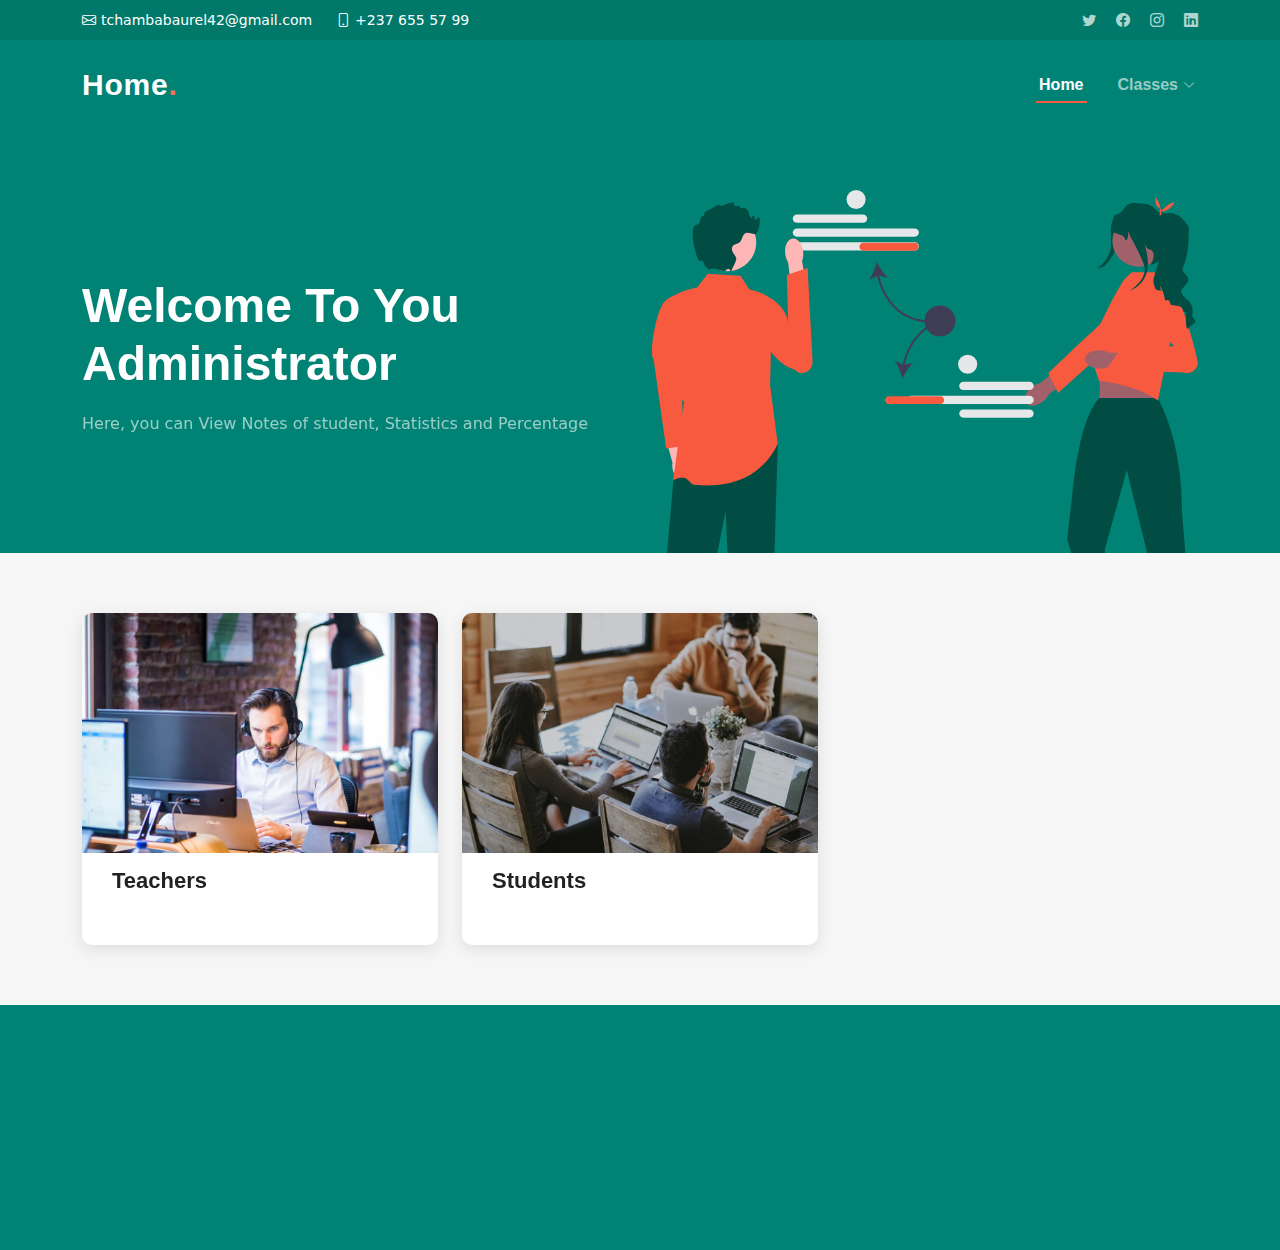
<file: Impact/Principal.html>
<!DOCTYPE html>
<html lang="en">

<head>
  <meta charset="utf-8">
  <meta content="width=device-width, initial-scale=1.0" name="viewport">

  <title>Principal</title>
  <meta content="" name="description">
  <meta content="" name="keywords">

  <!-- Favicons -->
  <link href="assets/img/favicon.png" rel="icon">
  <link href="assets/img/apple-touch-icon.png" rel="apple-touch-icon">

  <!-- Vendor CSS Files -->
  <link href="assets/vendor/bootstrap/css/bootstrap.min.css" rel="stylesheet">
  <link href="assets/vendor/bootstrap-icons/bootstrap-icons.css" rel="stylesheet">
  <link href="assets/vendor/aos/aos.css" rel="stylesheet">
  <link href="assets/vendor/glightbox/css/glightbox.min.css" rel="stylesheet">
  <link href="assets/vendor/swiper/swiper-bundle.min.css" rel="stylesheet">

  <!-- Template Main CSS File -->
  <link href="assets/css/main.css" rel="stylesheet">

  <!-- =======================================================
  * Template Name: Impact - v1.2.0
  * Template URL: https://bootstrapmade.com/impact-bootstrap-business-website-template/
  * Author: BootstrapMade.com
  * License: https://bootstrapmade.com/license/
  ======================================================== -->
</head>

<body>

  <!-- ======= Header ======= -->
  <section id="topbar" class="topbar d-flex align-items-center">
    <div class="container d-flex justify-content-center justify-content-md-between">
      <div class="contact-info d-flex align-items-center">
        <i class="bi bi-envelope d-flex align-items-center"><a href="mailto:contact@example.com">tchambabaurel42@gmail.com</a></i>
        <i class="bi bi-phone d-flex align-items-center ms-4"><span>+237 655 57 99</span></i>
      </div>
      <div class="social-links d-none d-md-flex align-items-center">
        <a href="#" class="twitter"><i class="bi bi-twitter"></i></a>
        <a href="#" class="facebook"><i class="bi bi-facebook"></i></a>
        <a href="#" class="instagram"><i class="bi bi-instagram"></i></a>
        <a href="#" class="linkedin"><i class="bi bi-linkedin"></i></i></a>
      </div>
    </div>
  </section><!-- End Top Bar -->

  <header id="header" class="header d-flex align-items-center">

    <div class="container-fluid container-xl d-flex align-items-center justify-content-between">
      <a href="index.html" class="logo d-flex align-items-center">
        <!-- Uncomment the line below if you also wish to use an image logo -->
        <!-- <img src="assets/img/logo.png" alt=""> -->
        <h1>Home<span>.</span></h1>
      </a>
      <nav id="navbar" class="navbar">
        <ul>
          <li><a href="#hero">Home</a></li>
          <li class="dropdown"><a href="#"><span>Classes</span> <i class="bi bi-chevron-down dropdown-indicator"></i></a>
            <ul>
              <li><a href="#">Form 1</a></li>
              </li>
              <li><a href="#">Form 2</a></li>
              <li><a href="#">Form 3</a></li>
              <li><a href="#">Form 4</a></li>
              <li><a href="#">Form 5</a></li>
              <li><a href="#">Lower Sixth Art</a></li>
              <li><a href="#">Lower Sixth Science</a></li>
              <li><a href="#">Upper Sixth Art</a></li>
              <li><a href="#">Upper Sixth Science</a></li>
            
            </ul>
          </li>
        </ul>
      </nav><!-- .navbar -->

      <i class="mobile-nav-toggle mobile-nav-show bi bi-list"></i>
      <i class="mobile-nav-toggle mobile-nav-hide d-none bi bi-x"></i>

    </div>
  </header><!-- End Header -->
  <!-- End Header -->

  <!-- ======= Hero Section ======= -->
  <section id="hero" class="hero">
    <div class="container position-relative">
      <div class="row gy-5" data-aos="fade-in">
        <div class="col-lg-6 order-2 order-lg-1 d-flex flex-column justify-content-center text-center text-lg-start">
          <h2>Welcome To <span>You Administrator</span></h2>
          <p>Here, you can View Notes of student, Statistics and Percentage</p>
          <div class="d-flex justify-content-center justify-content-lg-start">

          </div>
        </div>
        <div class="col-lg-6 order-1 order-lg-2">
          <img src="assets/img/hero-img.svg" class="img-fluid" alt="" data-aos="zoom-out" data-aos-delay="100">
        </div>
      </div>
    </div>



    <!-- ======= Recent Blog Posts Section ======= -->
    <section id="recent-posts" class="recent-posts sections-bg">
      <div class="container" data-aos="fade-up">

        <div class="row gy-4">

          
         
         
          <div class="col-xl-4 col-md-6">
            <article>
              
              <div class="post-img">
                <a href="../Php/teachers.php"><img src="assets/img/blog/blog-1.jpg" alt="" class="img-fluid"></a>
              </div>

            

              <h2 class="title">
                <a href="../Php/teachers.php">Teachers</a>
              </h2>

              <div class="d-flex align-items-center">
                <div class="post-meta">
                </div>
              </div>

            </article>
          </div>
          <!-- End post list item -->
          
          <div class="col-xl-4 col-md-6">
            <article>

              <div class="post-img">
                <a href="../Php/students.php"><img src="assets/img/blog/blog-3.jpg" alt="" class="img-fluid"></a>
              </div>

            

              <h2 class="title">
                <a href="../Php/students.php">Students</a>
              </h2>

              <div class="d-flex align-items-center">
                <div class="post-meta">
                </div>
              </div>

            </article>
          </div>
          <!-- End post list item -->
          
        </div><!-- End recent posts list -->

      </div>
    </section><!-- End Recent Blog Posts Section -->

    <!-- ======= Contact Section ======= -->
    <section id="contact" class="contact">
      
    </section><!-- End Contact Section -->

  </main><!-- End #main -->

  <!-- ======= Footer ======= -->
  <footer id="footer" class="footer">

    <div class="container">
      <div class="row gy-4">
        <div class="col-lg-5 col-md-12 footer-info">
          <a href="index.html" class="logo d-flex align-items-center">
          </a>

        </div>

       

        </div>

      </div>
    </div>

  </footer><!-- End Footer -->
  <!-- End Footer -->

  <a href="#" class="scroll-top d-flex align-items-center justify-content-center"><i class="bi bi-arrow-up-short"></i></a>

  <div id="preloader"></div>

  <!-- Vendor JS Files -->
  <script src="assets/vendor/bootstrap/js/bootstrap.bundle.min.js"></script>
  <script src="assets/vendor/aos/aos.js"></script>
  <script src="assets/vendor/glightbox/js/glightbox.min.js"></script>
  <script src="assets/vendor/purecounter/purecounter_vanilla.js"></script>
  <script src="assets/vendor/swiper/swiper-bundle.min.js"></script>
  <script src="assets/vendor/isotope-layout/isotope.pkgd.min.js"></script>
  <script src="assets/vendor/php-email-form/validate.js"></script>

  <!-- Template Main JS File -->
  <script src="assets/js/main.js"></script>

</body>

</html>
</file>
<file: Impact/assets/css/main.css>
/**
* Template Name: Impact - v1.2.0
* Template URL: https://bootstrapmade.com/impact-bootstrap-business-website-template/
* Author: BootstrapMade.com
* License: https://bootstrapmade.com/license/
*/

/*--------------------------------------------------------------
# Set main reusable colors and fonts using CSS variables
# Learn more about CSS variables at https://developer.mozilla.org/en-US/docs/Web/CSS/Using_CSS_custom_properties
--------------------------------------------------------------*/
/* Fonts */
:root {
  --font-default: "Open Sans", system-ui, -apple-system, "Segoe UI", Roboto, "Helvetica Neue", Arial, "Noto Sans", "Liberation Sans", sans-serif, "Apple Color Emoji", "Segoe UI Emoji", "Segoe UI Symbol", "Noto Color Emoji";
  --font-primary: "Montserrat", sans-serif;
  --font-secondary: "Poppins", sans-serif;
}

/* Colors */
:root {
  --color-default: #222222;
  --color-primary: #008374;
  --color-secondary: #f85a40;
}

/* Smooth scroll behavior */
:root {
  scroll-behavior: smooth;
}

/*--------------------------------------------------------------
# General
--------------------------------------------------------------*/
body {
  font-family: var(--font-default);
  color: var(--color-default);
}

a {
  color: var(--color-primary);
  text-decoration: none;
}

a:hover {
  color: #00b6a1;
  text-decoration: none;
}

h1,
h2,
h3,
h4,
h5,
h6 {
  font-family: var(--font-primary);
}

/*--------------------------------------------------------------
# Sections & Section Header
--------------------------------------------------------------*/
section {
  padding: 60px 0;
  overflow: hidden;
}

.sections-bg {
  background-color: #f6f6f6;
}

.section-header {
  text-align: center;
  padding-bottom: 60px;
}

.section-header h2 {
  font-size: 32px;
  font-weight: 600;
  margin-bottom: 20px;
  padding-bottom: 20px;
  position: relative;
}

.section-header h2:after {
  content: "";
  position: absolute;
  display: block;
  width: 50px;
  height: 3px;
  background: var(--color-primary);
  left: 0;
  right: 0;
  bottom: 0;
  margin: auto;
}

.section-header p {
  margin-bottom: 0;
  color: #6f6f6f;
}

/*--------------------------------------------------------------
# Breadcrumbs
--------------------------------------------------------------*/
.breadcrumbs .page-header {
  padding: 60px 0 60px 0;
  min-height: 20vh;
  position: relative;
  background-color: var(--color-primary);
}

.breadcrumbs .page-header h2 {
  font-size: 56px;
  font-weight: 500;
  color: #fff;
  font-family: var(--font-secondary);
}

.breadcrumbs .page-header p {
  color: rgba(255, 255, 255, 0.8);
}

.breadcrumbs nav {
  background-color: #f6f6f6;
  padding: 20px 0;
}

.breadcrumbs nav ol {
  display: flex;
  flex-wrap: wrap;
  list-style: none;
  margin: 0;
  padding: 0;
  font-size: 16px;
  font-weight: 600;
  color: var(--color-default);
}

.breadcrumbs nav ol a {
  color: var(--color-primary);
  transition: 0.3s;
}

.breadcrumbs nav ol a:hover {
  text-decoration: underline;
}

.breadcrumbs nav ol li+li {
  padding-left: 10px;
}

.breadcrumbs nav ol li+li::before {
  display: inline-block;
  padding-right: 10px;
  color: var(--color-secondary);
  content: "/";
}

/*--------------------------------------------------------------
# Scroll top button
--------------------------------------------------------------*/
.scroll-top {
  position: fixed;
  visibility: hidden;
  opacity: 0;
  right: 15px;
  bottom: -15px;
  z-index: 99999;
  background: var(--color-secondary);
  width: 44px;
  height: 44px;
  border-radius: 50px;
  transition: all 0.4s;
}

.scroll-top i {
  font-size: 24px;
  color: #fff;
  line-height: 0;
}

.scroll-top:hover {
  background: rgba(248, 90, 64, 0.8);
  color: #fff;
}

.scroll-top.active {
  visibility: visible;
  opacity: 1;
  bottom: 15px;
}

/*--------------------------------------------------------------
# Preloader
--------------------------------------------------------------*/
#preloader {
  position: fixed;
  inset: 0;
  z-index: 999999;
  overflow: hidden;
  background: #fff;
  transition: all 0.6s ease-out;
}

#preloader:before {
  content: "";
  position: fixed;
  top: calc(50% - 30px);
  left: calc(50% - 30px);
  border: 6px solid #fff;
  border-color: var(--color-primary) transparent var(--color-primary) transparent;
  border-radius: 50%;
  width: 60px;
  height: 60px;
  -webkit-animation: animate-preloader 1.5s linear infinite;
  animation: animate-preloader 1.5s linear infinite;
}

@-webkit-keyframes animate-preloader {
  0% {
    transform: rotate(0deg);
  }

  100% {
    transform: rotate(360deg);
  }
}

@keyframes animate-preloader {
  0% {
    transform: rotate(0deg);
  }

  100% {
    transform: rotate(360deg);
  }
}

/*--------------------------------------------------------------
# Disable aos animation delay on mobile devices
--------------------------------------------------------------*/
@media screen and (max-width: 768px) {
  [data-aos-delay] {
    transition-delay: 0 !important;
  }
}

/*--------------------------------------------------------------
# Header
--------------------------------------------------------------*/
.topbar {
  background: #00796b;
  height: 40px;
  font-size: 14px;
  transition: all 0.5s;
  color: #fff;
  padding: 0;
}

.topbar .contact-info i {
  font-style: normal;
  color: #fff;
  line-height: 0;
}

.topbar .contact-info i a,
.topbar .contact-info i span {
  padding-left: 5px;
  color: #fff;
}

@media (max-width: 575px) {

  .topbar .contact-info i a,
  .topbar .contact-info i span {
    font-size: 13px;
  }
}

.topbar .contact-info i a {
  line-height: 0;
  transition: 0.3s;
}

.topbar .contact-info i a:hover {
  color: #fff;
  text-decoration: underline;
}

.topbar .social-links a {
  color: rgba(255, 255, 255, 0.7);
  line-height: 0;
  transition: 0.3s;
  margin-left: 20px;
}

.topbar .social-links a:hover {
  color: #fff;
}

.header {
  transition: all 0.5s;
  z-index: 997;
  height: 90px;
  background-color: var(--color-primary);
}

.header.sticked {
  position: fixed;
  top: 0;
  right: 0;
  left: 0;
  height: 70px;
  box-shadow: 0px 2px 20px rgba(0, 0, 0, 0.1);
}

.header .logo img {
  max-height: 40px;
  margin-right: 6px;
}

.header .logo h1 {
  font-size: 30px;
  margin: 0;
  font-weight: 600;
  letter-spacing: 0.8px;
  color: #fff;
  font-family: var(--font-primary);
}

.header .logo h1 span {
  color: #f96f59;
}

.sticked-header-offset {
  margin-top: 70px;
}

section {
  scroll-margin-top: 70px;
}

/*--------------------------------------------------------------
# Desktop Navigation
--------------------------------------------------------------*/
@media (min-width: 1280px) {
  .navbar {
    padding: 0;
  }

  .navbar ul {
    margin: 0;
    padding: 0;
    display: flex;
    list-style: none;
    align-items: center;
  }

  .navbar li {
    position: relative;
  }

  .navbar>ul>li {
    white-space: nowrap;
    padding: 10px 0 10px 28px;
  }

  .navbar a,
  .navbar a:focus {
    display: flex;
    align-items: center;
    justify-content: space-between;
    padding: 0 3px;
    font-family: var(--font-secondary);
    font-size: 16px;
    font-weight: 600;
    color: rgba(255, 255, 255, 0.6);
    white-space: nowrap;
    transition: 0.3s;
    position: relative;
  }

  .navbar a i,
  .navbar a:focus i {
    font-size: 12px;
    line-height: 0;
    margin-left: 5px;
  }

  .navbar>ul>li>a:before {
    content: "";
    position: absolute;
    width: 100%;
    height: 2px;
    bottom: -6px;
    left: 0;
    background-color: var(--color-secondary);
    visibility: hidden;
    width: 0px;
    transition: all 0.3s ease-in-out 0s;
  }

  .navbar a:hover:before,
  .navbar li:hover>a:before,
  .navbar .active:before {
    visibility: visible;
    width: 100%;
  }

  .navbar a:hover,
  .navbar .active,
  .navbar .active:focus,
  .navbar li:hover>a {
    color: #fff;
  }

  .navbar .dropdown ul {
    display: block;
    position: absolute;
    left: 28px;
    top: calc(100% + 30px);
    margin: 0;
    padding: 10px 0;
    z-index: 99;
    opacity: 0;
    visibility: hidden;
    background: #fff;
    box-shadow: 0px 0px 30px rgba(127, 137, 161, 0.25);
    transition: 0.3s;
    border-radius: 4px;
  }

  .navbar .dropdown ul li {
    min-width: 200px;
  }

  .navbar .dropdown ul a {
    padding: 10px 20px;
    font-size: 15px;
    text-transform: none;
    font-weight: 600;
    color: #006a5d;
  }

  .navbar .dropdown ul a i {
    font-size: 12px;
  }

  .navbar .dropdown ul a:hover,
  .navbar .dropdown ul .active:hover,
  .navbar .dropdown ul li:hover>a {
    color: var(--color-secondary);
  }

  .navbar .dropdown:hover>ul {
    opacity: 1;
    top: 100%;
    visibility: visible;
  }

  .navbar .dropdown .dropdown ul {
    top: 0;
    left: calc(100% - 30px);
    visibility: hidden;
  }

  .navbar .dropdown .dropdown:hover>ul {
    opacity: 1;
    top: 0;
    left: 100%;
    visibility: visible;
  }
}

@media (min-width: 1280px) and (max-width: 1366px) {
  .navbar .dropdown .dropdown ul {
    left: -90%;
  }

  .navbar .dropdown .dropdown:hover>ul {
    left: -100%;
  }
}

@media (min-width: 1280px) {

  .mobile-nav-show,
  .mobile-nav-hide {
    display: none;
  }
}

/*--------------------------------------------------------------
# Mobile Navigation
--------------------------------------------------------------*/
@media (max-width: 1279px) {
  .navbar {
    position: fixed;
    top: 0;
    right: -100%;
    width: 100%;
    max-width: 400px;
    bottom: 0;
    transition: 0.3s;
    z-index: 9997;
  }

  .navbar ul {
    position: absolute;
    inset: 0;
    padding: 50px 0 10px 0;
    margin: 0;
    background: rgba(0, 131, 116, 0.9);
    overflow-y: auto;
    transition: 0.3s;
    z-index: 9998;
  }

  .navbar a,
  .navbar a:focus {
    display: flex;
    align-items: center;
    justify-content: space-between;
    padding: 10px 20px;
    font-family: var(--font-primary);
    font-size: 15px;
    font-weight: 600;
    color: rgba(255, 255, 255, 0.7);
    white-space: nowrap;
    transition: 0.3s;
  }

  .navbar a i,
  .navbar a:focus i {
    font-size: 12px;
    line-height: 0;
    margin-left: 5px;
  }

  .navbar a:hover,
  .navbar .active,
  .navbar .active:focus,
  .navbar li:hover>a {
    color: #fff;
  }

  .navbar .getstarted,
  .navbar .getstarted:focus {
    background: var(--color-primary);
    padding: 8px 20px;
    border-radius: 4px;
    margin: 15px;
    color: #fff;
  }

  .navbar .getstarted:hover,
  .navbar .getstarted:focus:hover {
    color: #fff;
    background: rgba(0, 131, 116, 0.8);
  }

  .navbar .dropdown ul,
  .navbar .dropdown .dropdown ul {
    position: static;
    display: none;
    padding: 10px 0;
    margin: 10px 20px;
    transition: all 0.5s ease-in-out;
    background-color: #007466;
    border: 1px solid #006459;
  }

  .navbar .dropdown>.dropdown-active,
  .navbar .dropdown .dropdown>.dropdown-active {
    display: block;
  }

  .mobile-nav-show {
    color: rgba(255, 255, 255, 0.6);
    font-size: 28px;
    cursor: pointer;
    line-height: 0;
    transition: 0.5s;
    z-index: 9999;
    margin-right: 10px;
  }

  .mobile-nav-hide {
    color: #fff;
    font-size: 32px;
    cursor: pointer;
    line-height: 0;
    transition: 0.5s;
    position: fixed;
    right: 20px;
    top: 20px;
    z-index: 9999;
  }

  .mobile-nav-active {
    overflow: hidden;
  }

  .mobile-nav-active .navbar {
    right: 0;
  }

  .mobile-nav-active .navbar:before {
    content: "";
    position: fixed;
    inset: 0;
    background: rgba(0, 106, 93, 0.8);
    z-index: 9996;
  }
}

/*--------------------------------------------------------------
# About Us Section
--------------------------------------------------------------*/
.about h3 {
  font-weight: 700;
  font-size: 28px;
  margin-bottom: 20px;
  font-family: var(--font-secondary);
}

.about .call-us {
  left: 10%;
  right: 10%;
  bottom: 0;
  background-color: #fff;
  box-shadow: 0px 2px 25px rgba(0, 0, 0, 0.08);
  padding: 20px;
  text-align: center;
}

.about .call-us h4 {
  font-size: 24px;
  font-weight: 700;
  margin-bottom: 5px;
}

.about .call-us p {
  font-size: 28px;
  font-weight: 700;
  color: var(--color-primary);
}

.about .content ul {
  list-style: none;
  padding: 0;
}

.about .content ul li {
  padding: 0 0 10px 30px;
  position: relative;
}

.about .content ul i {
  position: absolute;
  font-size: 20px;
  left: 0;
  top: -3px;
  color: var(--color-primary);
}

.about .content p:last-child {
  margin-bottom: 0;
}

.about .play-btn {
  width: 94px;
  height: 94px;
  background: radial-gradient(var(--color-primary) 50%, rgba(0, 131, 116, 0.4) 52%);
  border-radius: 50%;
  display: block;
  position: absolute;
  left: calc(50% - 47px);
  top: calc(50% - 47px);
  overflow: hidden;
}

.about .play-btn:before {
  content: "";
  position: absolute;
  width: 120px;
  height: 120px;
  -webkit-animation-delay: 0s;
  animation-delay: 0s;
  -webkit-animation: pulsate-btn 2s;
  animation: pulsate-btn 2s;
  -webkit-animation-direction: forwards;
  animation-direction: forwards;
  -webkit-animation-iteration-count: infinite;
  animation-iteration-count: infinite;
  -webkit-animation-timing-function: steps;
  animation-timing-function: steps;
  opacity: 1;
  border-radius: 50%;
  border: 5px solid rgba(0, 131, 116, 0.7);
  top: -15%;
  left: -15%;
  background: rgba(198, 16, 0, 0);
}

.about .play-btn:after {
  content: "";
  position: absolute;
  left: 50%;
  top: 50%;
  transform: translateX(-40%) translateY(-50%);
  width: 0;
  height: 0;
  border-top: 10px solid transparent;
  border-bottom: 10px solid transparent;
  border-left: 15px solid #fff;
  z-index: 100;
  transition: all 400ms cubic-bezier(0.55, 0.055, 0.675, 0.19);
}

.about .play-btn:hover:before {
  content: "";
  position: absolute;
  left: 50%;
  top: 50%;
  transform: translateX(-40%) translateY(-50%);
  width: 0;
  height: 0;
  border: none;
  border-top: 10px solid transparent;
  border-bottom: 10px solid transparent;
  border-left: 15px solid #fff;
  z-index: 200;
  -webkit-animation: none;
  animation: none;
  border-radius: 0;
}

.about .play-btn:hover:after {
  border-left: 15px solid var(--color-primary);
  transform: scale(20);
}

@-webkit-keyframes pulsate-btn {
  0% {
    transform: scale(0.6, 0.6);
    opacity: 1;
  }

  100% {
    transform: scale(1, 1);
    opacity: 0;
  }
}

@keyframes pulsate-btn {
  0% {
    transform: scale(0.6, 0.6);
    opacity: 1;
  }

  100% {
    transform: scale(1, 1);
    opacity: 0;
  }
}

/*--------------------------------------------------------------
# Clients Section
--------------------------------------------------------------*/
.clients {
  padding: 40px 0;
}

.clients .swiper {
  padding: 10px 0;
}

.clients .swiper-slide img {
  transition: 0.3s;
}

.clients .swiper-slide img:hover {
  transform: scale(1.1);
}

.clients .swiper-pagination {
  margin-top: 20px;
  position: relative;
}

.clients .swiper-pagination .swiper-pagination-bullet {
  width: 12px;
  height: 12px;
  background-color: #fff;
  opacity: 1;
  background-color: #ddd;
}

.clients .swiper-pagination .swiper-pagination-bullet-active {
  background-color: var(--color-primary);
}

/*--------------------------------------------------------------
# Stats Counter Section
--------------------------------------------------------------*/
.stats-counter {
  padding: 40px 0;
}

.stats-counter .stats-item {
  padding: 20px 0;
  border-bottom: 1px solid #e4e4e4;
}

.stats-counter .stats-item .purecounter {
  min-width: 90px;
  padding-right: 15px;
}

.stats-counter .stats-item i {
  font-size: 44px;
  line-height: 0;
  margin-right: 15px;
}

.stats-counter .stats-item span {
  font-size: 40px;
  display: block;
  font-weight: 700;
  color: var(--color-primary);
  line-height: 40px;
}

.stats-counter .stats-item p {
  margin: 0;
  font-family: var(--font-primary);
  font-size: 14px;
}

/*--------------------------------------------------------------
# Call To Action Section
--------------------------------------------------------------*/
.call-to-action .container {
  background: linear-gradient(rgba(0, 0, 0, 0.5), rgba(0, 0, 0, 0.5)), url("../img/cta-bg.jpg") center center;
  background-size: cover;
  padding: 100px 60px;
  border-radius: 15px;
  overflow: hidden;
}

.call-to-action h3 {
  color: #fff;
  font-size: 28px;
  font-weight: 700;
  margin-bottom: 20px;
}

.call-to-action p {
  color: #fff;
  margin-bottom: 20px;
}

.call-to-action .play-btn {
  width: 94px;
  height: 94px;
  margin-bottom: 20px;
  background: radial-gradient(var(--color-primary) 50%, rgba(0, 131, 116, 0.4) 52%);
  border-radius: 50%;
  display: inline-block;
  position: relative;
  overflow: hidden;
}

.call-to-action .play-btn:before {
  content: "";
  position: absolute;
  width: 120px;
  height: 120px;
  -webkit-animation-delay: 0s;
  animation-delay: 0s;
  -webkit-animation: pulsate-btn 2s;
  animation: pulsate-btn 2s;
  -webkit-animation-direction: forwards;
  animation-direction: forwards;
  -webkit-animation-iteration-count: infinite;
  animation-iteration-count: infinite;
  -webkit-animation-timing-function: steps;
  animation-timing-function: steps;
  opacity: 1;
  border-radius: 50%;
  border: 5px solid rgba(0, 131, 116, 0.7);
  top: -15%;
  left: -15%;
  background: rgba(198, 16, 0, 0);
}

.call-to-action .play-btn:after {
  content: "";
  position: absolute;
  left: 50%;
  top: 50%;
  transform: translateX(-40%) translateY(-50%);
  width: 0;
  height: 0;
  border-top: 10px solid transparent;
  border-bottom: 10px solid transparent;
  border-left: 15px solid #fff;
  z-index: 100;
  transition: all 400ms cubic-bezier(0.55, 0.055, 0.675, 0.19);
}

.call-to-action .play-btn:hover:before {
  content: "";
  position: absolute;
  left: 50%;
  top: 50%;
  transform: translateX(-40%) translateY(-50%);
  width: 0;
  height: 0;
  border: none;
  border-top: 10px solid transparent;
  border-bottom: 10px solid transparent;
  border-left: 15px solid #fff;
  z-index: 200;
  -webkit-animation: none;
  animation: none;
  border-radius: 0;
}

.call-to-action .play-btn:hover:after {
  border-left: 15px solid var(--color-primary);
  transform: scale(20);
}

.call-to-action .cta-btn {
  font-family: var(--font-primary);
  font-weight: 500;
  font-size: 16px;
  letter-spacing: 1px;
  display: inline-block;
  padding: 12px 48px;
  border-radius: 50px;
  transition: 0.5s;
  margin: 10px;
  border: 2px solid #fff;
  color: #fff;
}

.call-to-action .cta-btn:hover {
  background: var(--color-primary);
  border: 2px solid var(--color-primary);
}

@keyframes pulsate-btn {
  0% {
    transform: scale(0.6, 0.6);
    opacity: 1;
  }

  100% {
    transform: scale(1, 1);
    opacity: 0;
  }
}

/*--------------------------------------------------------------
# Our Services Section
--------------------------------------------------------------*/
.services {
  padding: 60px 0;
}

.services .service-item {
  padding: 40px;
  background: #fff;
  height: 100%;
  border-radius: 10px;
}

.services .service-item .icon {
  width: 48px;
  height: 48px;
  position: relative;
  margin-bottom: 50px;
}

.services .service-item .icon i {
  color: var(--color-default);
  font-size: 56px;
  transition: ease-in-out 0.3s;
  z-index: 2;
  position: relative;
}

.services .service-item .icon:before {
  position: absolute;
  content: "";
  height: 100%;
  width: 100%;
  background: #eeeeee;
  border-radius: 50px;
  z-index: 1;
  top: 10px;
  right: -20px;
  transition: 0.3s;
}

.services .service-item h3 {
  color: var(--color-default);
  font-weight: 700;
  margin: 0 0 20px 0;
  padding-bottom: 8px;
  font-size: 22px;
  position: relative;
  display: inline-block;
  border-bottom: 4px solid #eeeeee;
  transition: 0.3s;
}

.services .service-item p {
  line-height: 24px;
  font-size: 14px;
  margin-bottom: 0;
}

.services .service-item .readmore {
  margin-top: 15px;
  display: inline-block;
  color: var(--color-primary);
}

.services .service-item:hover .icon:before {
  background: #00b6a1;
}

.services .service-item:hover h3 {
  border-color: var(--color-primary);
}

/*--------------------------------------------------------------
# Testimonials Section
--------------------------------------------------------------*/
.testimonials .testimonial-wrap {
  padding-left: 10px;
}

.testimonials .testimonial-item {
  box-sizing: content-box;
  padding: 30px;
  margin: 30px 10px;
  box-shadow: 0px 0 15px rgba(0, 0, 0, 0.1);
  position: relative;
  background: #fff;
  border-radius: 10px;
}

.testimonials .testimonial-item .testimonial-img {
  width: 90px;
  border-radius: 50px;
  margin-right: 15px;
}

.testimonials .testimonial-item h3 {
  font-size: 18px;
  font-weight: bold;
  margin: 10px 0 5px 0;
  color: #000;
}

.testimonials .testimonial-item h4 {
  font-size: 14px;
  color: #999;
  margin: 0;
}

.testimonials .testimonial-item .stars {
  margin: 10px 0;
}

.testimonials .testimonial-item .stars i {
  color: #ffc107;
  margin: 0 1px;
}

.testimonials .testimonial-item .quote-icon-left,
.testimonials .testimonial-item .quote-icon-right {
  color: #009d8b;
  font-size: 26px;
  line-height: 0;
}

.testimonials .testimonial-item .quote-icon-left {
  display: inline-block;
  left: -5px;
  position: relative;
}

.testimonials .testimonial-item .quote-icon-right {
  display: inline-block;
  right: -5px;
  position: relative;
  top: 10px;
  transform: scale(-1, -1);
}

.testimonials .testimonial-item p {
  font-style: italic;
  margin: 15px auto 15px auto;
}

.testimonials .swiper-pagination {
  margin-top: 20px;
  position: relative;
}

.testimonials .swiper-pagination .swiper-pagination-bullet {
  width: 12px;
  height: 12px;
  background-color: rgba(0, 0, 0, 0.2);
  opacity: 1;
}

.testimonials .swiper-pagination .swiper-pagination-bullet-active {
  background-color: var(--color-primary);
}

@media (max-width: 767px) {
  .testimonials .testimonial-wrap {
    padding-left: 0;
  }

  .testimonials .testimonial-item {
    padding: 30px;
    margin: 15px;
  }

  .testimonials .testimonial-item .testimonial-img {
    position: static;
    left: auto;
  }
}

/*--------------------------------------------------------------
# Portfolio Section
--------------------------------------------------------------*/
.portfolio .portfolio-flters {
  padding: 0 0 20px 0;
  margin: 0 auto;
  list-style: none;
  text-align: center;
}

.portfolio .portfolio-flters li {
  cursor: pointer;
  display: inline-block;
  padding: 0;
  font-size: 18px;
  font-weight: 500;
  margin: 0 10px;
  line-height: 1;
  transition: all 0.3s ease-in-out;
}

.portfolio .portfolio-flters li:hover,
.portfolio .portfolio-flters li.filter-active {
  color: var(--color-primary);
}

.portfolio .portfolio-flters li:first-child {
  margin-left: 0;
}

.portfolio .portfolio-flters li:last-child {
  margin-right: 0;
}

@media (max-width: 575px) {
  .portfolio .portfolio-flters li {
    font-size: 14px;
    margin: 0 5px;
  }
}

.portfolio .portfolio-wrap {
  box-shadow: 0px 10px 30px rgba(0, 0, 0, 0.1);
  border-radius: 10px;
  height: 100%;
  overflow: hidden;
}

.portfolio .portfolio-wrap img {
  transition: 0.3s;
  position: relative;
  z-index: 1;
}

.portfolio .portfolio-wrap .portfolio-info {
  padding: 25px 20px;
  background-color: #fff;
  position: relative;
  border-top: 1px solid #f3f3f3;
  z-index: 2;
}

.portfolio .portfolio-wrap .portfolio-info h4 {
  font-size: 18px;
  font-weight: 600;
  padding-right: 50px;
}

.portfolio .portfolio-wrap .portfolio-info h4 a {
  color: var(--color-default);
  transition: 0.3s;
}

.portfolio .portfolio-wrap .portfolio-info h4 a:hover {
  color: var(--color-primary);
}

.portfolio .portfolio-wrap .portfolio-info p {
  color: #6c757d;
  font-size: 14px;
  margin-bottom: 0;
  padding-right: 50px;
}

.portfolio .portfolio-wrap:hover img {
  transform: scale(1.1);
}

/*--------------------------------------------------------------
# Portfolio Details Section
--------------------------------------------------------------*/
.portfolio-details .portfolio-details-slider img {
  width: 100%;
}

.portfolio-details .portfolio-details-slider .swiper-pagination .swiper-pagination-bullet {
  width: 12px;
  height: 12px;
  background-color: rgba(255, 255, 255, 0.7);
  opacity: 1;
}

.portfolio-details .portfolio-details-slider .swiper-pagination .swiper-pagination-bullet-active {
  background-color: var(--color-primary);
}

.portfolio-details .swiper-button-prev,
.portfolio-details .swiper-button-next {
  width: 48px;
  height: 48px;
}

.portfolio-details .swiper-button-prev:after,
.portfolio-details .swiper-button-next:after {
  color: rgba(255, 255, 255, 0.8);
  background-color: rgba(0, 0, 0, 0.2);
  font-size: 24px;
  border-radius: 50%;
  width: 48px;
  height: 48px;
  display: flex;
  align-items: center;
  justify-content: center;
  transition: 0.3s;
}

.portfolio-details .swiper-button-prev:hover:after,
.portfolio-details .swiper-button-next:hover:after {
  background-color: rgba(0, 0, 0, 0.6);
}

@media (max-width: 575px) {

  .portfolio-details .swiper-button-prev,
  .portfolio-details .swiper-button-next {
    display: none;
  }
}

.portfolio-details .portfolio-info h3 {
  font-size: 22px;
  font-weight: 700;
  margin-bottom: 20px;
  padding-bottom: 20px;
  position: relative;
}

.portfolio-details .portfolio-info h3:after {
  content: "";
  position: absolute;
  display: block;
  width: 50px;
  height: 3px;
  background: var(--color-primary);
  left: 0;
  bottom: 0;
}

.portfolio-details .portfolio-info ul {
  list-style: none;
  padding: 0;
  font-size: 15px;
}

.portfolio-details .portfolio-info ul li {
  display: flex;
  flex-direction: column;
  padding-bottom: 15px;
  font-size: 16px;
}

.portfolio-details .portfolio-info ul strong {
  text-transform: uppercase;
  font-weight: 400;
  color: #9c9c9c;
  font-size: 12px;
}

.portfolio-details .portfolio-info .btn-visit {
  padding: 8px 40px;
  background: var(--color-primary);
  color: #fff;
  border-radius: 50px;
  transition: 0.3s;
}

.portfolio-details .portfolio-info .btn-visit:hover {
  background: #009d8b;
}

.portfolio-details .portfolio-description h2 {
  font-size: 26px;
  font-weight: 700;
  margin-bottom: 20px;
}

.portfolio-details .portfolio-description p {
  padding: 0;
}

.portfolio-details .portfolio-description .testimonial-item {
  padding: 30px 30px 0 30px;
  position: relative;
  background: white;
  height: 100%;
  margin-bottom: 50px;
}

.portfolio-details .portfolio-description .testimonial-item .testimonial-img {
  width: 90px;
  border-radius: 50px;
  border: 6px solid #fff;
  float: left;
  margin: 0 10px 0 0;
}

.portfolio-details .portfolio-description .testimonial-item h3 {
  font-size: 18px;
  font-weight: bold;
  margin: 15px 0 5px 0;
  padding-top: 20px;
}

.portfolio-details .portfolio-description .testimonial-item h4 {
  font-size: 14px;
  color: #6c757d;
  margin: 0;
}

.portfolio-details .portfolio-description .testimonial-item .quote-icon-left,
.portfolio-details .portfolio-description .testimonial-item .quote-icon-right {
  color: #009d8b;
  font-size: 26px;
  line-height: 0;
}

.portfolio-details .portfolio-description .testimonial-item .quote-icon-left {
  display: inline-block;
  left: -5px;
  position: relative;
}

.portfolio-details .portfolio-description .testimonial-item .quote-icon-right {
  display: inline-block;
  right: -5px;
  position: relative;
  top: 10px;
  transform: scale(-1, -1);
}

.portfolio-details .portfolio-description .testimonial-item p {
  font-style: italic;
  margin: 0 0 15px 0 0 0;
  padding: 0;
}

/*--------------------------------------------------------------
# Our Team Section
--------------------------------------------------------------*/
.team .member {
  text-align: center;
  background: #fff;
  border-radius: 10px;
  padding: 15px;
  overflow: hidden;
  box-shadow: 0px 2px 25px rgba(0, 0, 0, 0.1);
}

.team .member img {
  border-radius: 10px;
  overflow: hidden;
}

.team .member .member-content {
  padding: 0 20px 30px 20px;
}

.team .member h4 {
  font-weight: 700;
  margin-top: 16px;
  margin-bottom: 2px;
  font-size: 20px;
}

.team .member span {
  font-style: italic;
  display: block;
  font-size: 14px;
  color: #6c757d;
}

.team .member p {
  padding-top: 10px;
  font-size: 14px;
  font-style: italic;
  color: #6c757d;
}

.team .member .social {
  margin-top: 15px;
  margin-bottom: 10px;
  display: flex;
  align-items: center;
  justify-content: space-around;
}

.team .member .social a {
  color: #a2a2a2;
  transition: 0.3s;
  border-radius: 50%;
  width: 40px;
  height: 40px;
  display: flex;
  align-items: center;
  justify-content: center;
  border: 1px solid #bbbbbb;
}

.team .member .social a:hover {
  color: var(--color-primary);
  border-color: var(--color-primary);
}

.team .member .social i {
  font-size: 18px;
  margin: 0 2px;
}

/*--------------------------------------------------------------
# Pricing Section
--------------------------------------------------------------*/
.pricing .pricing-item {
  padding: 60px 40px;
  box-shadow: 0 3px 20px -2px rgba(108, 117, 125, 0.15);
  background: #fff;
  height: 100%;
  position: relative;
  border-radius: 15px;
}

.pricing h3 {
  font-weight: 600;
  margin-bottom: 15px;
  font-size: 20px;
  color: #555555;
  text-align: center;
}

.pricing .icon {
  margin: 30px auto 30px auto;
  width: 70px;
  height: 70px;
  background: var(--color-primary);
  border-radius: 50%;
  display: flex;
  align-items: center;
  justify-content: center;
  transition: 0.3s;
  transform-style: preserve-3d;
}

.pricing .icon i {
  color: #fff;
  font-size: 28px;
  transition: ease-in-out 0.3s;
  line-height: 0;
}

.pricing .icon::before {
  position: absolute;
  content: "";
  height: 86px;
  width: 86px;
  border-radius: 50%;
  background: #87c1bb;
  transition: all 0.3s ease-out 0s;
  transform: translateZ(-1px);
}

.pricing .icon::after {
  position: absolute;
  content: "";
  height: 102px;
  width: 102px;
  border-radius: 50%;
  background: #d2eeeb;
  transition: all 0.3s ease-out 0s;
  transform: translateZ(-2px);
}

.pricing h4 {
  font-size: 48px;
  color: var(--color-secondary);
  font-weight: 700;
  font-family: var(--font-secondary);
  margin-bottom: 0;
  text-align: center;
}

.pricing h4 sup {
  font-size: 28px;
}

.pricing h4 span {
  color: rgba(108, 117, 125, 0.8);
  font-size: 18px;
  font-weight: 400;
}

.pricing ul {
  padding: 20px 0;
  list-style: none;
  color: #6c757d;
  text-align: left;
  line-height: 20px;
}

.pricing ul li {
  padding: 10px 0;
  display: flex;
  align-items: center;
}

.pricing ul i {
  color: #059652;
  font-size: 24px;
  padding-right: 3px;
}

.pricing ul .na {
  color: rgba(108, 117, 125, 0.5);
}

.pricing ul .na i {
  color: rgba(108, 117, 125, 0.5);
}

.pricing ul .na span {
  text-decoration: line-through;
}

.pricing .buy-btn {
  display: inline-block;
  padding: 10px 40px;
  border-radius: 50px;
  color: var(--color-primary);
  border: 1px solid rgba(0, 131, 116, 0.2);
  transition: none;
  font-size: 16px;
  font-weight: 600;
  font-family: var(--font-primary);
  transition: 0.3s;
}

.pricing .buy-btn:hover {
  background: var(--color-primary);
  color: #fff;
}

.pricing .featured {
  z-index: 10;
  border: 3px solid var(--color-primary);
}

@media (min-width: 992px) {
  .pricing .featured {
    transform: scale(1.15);
  }
}

/*--------------------------------------------------------------
# Frequently Asked Questions Section
--------------------------------------------------------------*/
.faq .content h3 {
  font-weight: 400;
  font-size: 34px;
}

.faq .content h4 {
  font-size: 20px;
  font-weight: 700;
  margin-top: 5px;
}

.faq .content p {
  font-size: 15px;
  color: #6c757d;
}

.faq .accordion-item {
  border: 0;
  margin-bottom: 20px;
  box-shadow: 0px 5px 25px 0px rgba(0, 0, 0, 0.06);
  border-radius: 10px;
}

.faq .accordion-item:last-child {
  margin-bottom: 0;
}

.faq .accordion-collapse {
  border: 0;
}

.faq .accordion-button {
  padding: 20px 50px 20px 20px;
  font-weight: 600;
  border: 0;
  font-size: 18px;
  line-height: 24px;
  color: var(--color-default);
  text-align: left;
  background: #fff;
  box-shadow: none;
  border-radius: 10px;
}

.faq .accordion-button .num {
  padding-right: 10px;
  font-size: 20px;
  line-height: 0;
  color: var(--color-primary);
}

.faq .accordion-button:not(.collapsed) {
  color: var(--color-primary);
  border-bottom: 0;
  box-shadow: none;
}

.faq .accordion-button:after {
  position: absolute;
  right: 20px;
  top: 20px;
}

.faq .accordion-body {
  padding: 0 40px 30px 45px;
  border: 0;
  border-radius: 10px;
  background: #fff;
  box-shadow: none;
}

/*--------------------------------------------------------------
# Recent Blog Posts Section
--------------------------------------------------------------*/
.recent-posts article {
  box-shadow: 0 4px 16px rgba(0, 0, 0, 0.1);
  background-color: #fff;
  padding: 30px;
  height: 100%;
  border-radius: 10px;
  overflow: hidden;
}

.recent-posts .post-img {
  max-height: 240px;
  margin: -30px -30px 15px -30px;
  overflow: hidden;
}

.recent-posts .post-category {
  font-size: 16px;
  color: #6f6f6f;
  margin-bottom: 10px;
}

.recent-posts .title {
  font-size: 22px;
  font-weight: 700;
  padding: 0;
  margin: 0 0 20px 0;
}

.recent-posts .title a {
  color: var(--color-default);
  transition: 0.3s;
}

.recent-posts .title a:hover {
  color: var(--color-primary);
}

.recent-posts .post-author-img {
  width: 50px;
  border-radius: 50%;
  margin-right: 15px;
}

.recent-posts .post-author {
  font-weight: 600;
  margin-bottom: 5px;
}

.recent-posts .post-date {
  font-size: 14px;
  color: #3c3c3c;
  margin-bottom: 0;
}

/*--------------------------------------------------------------
# Contact Section
--------------------------------------------------------------*/
.contact .info-container {
  background-color: var(--color-primary);
  height: 100%;
  padding: 20px;
  border-radius: 10px 0 0 10px;
  box-shadow: 0px 2px 25px rgba(0, 0, 0, 0.1);
}

.contact .info-item {
  width: 100%;
  background-color: #009282;
  margin-bottom: 20px;
  padding: 20px;
  border-radius: 10px;
  color: #fff;
}

.contact .info-item:last-child {
  margin-bottom: 0;
}

.contact .info-item i {
  font-size: 20px;
  color: #fff;
  float: left;
  width: 44px;
  height: 44px;
  background-color: rgba(255, 255, 255, 0.2);
  display: flex;
  justify-content: center;
  align-items: center;
  border-radius: 50px;
  transition: all 0.3s ease-in-out;
  margin-right: 15px;
}

.contact .info-item h4 {
  padding: 0;
  font-size: 20px;
  font-weight: 600;
  margin-bottom: 5px;
}

.contact .info-item p {
  padding: 0;
  margin-bottom: 0;
  font-size: 14px;
}

.contact .info-item:hover i {
  background: #fff;
  color: var(--color-primary);
}

.contact .php-email-form {
  width: 100%;
  height: 100%;
  background: #fff;
  box-shadow: 0px 2px 25px rgba(0, 0, 0, 0.1);
  padding: 30px;
  border-radius: 0 10px 10px 0;
}

.contact .php-email-form .form-group {
  padding-bottom: 8px;
}

.contact .php-email-form .error-message {
  display: none;
  color: #fff;
  background: #df1529;
  text-align: left;
  padding: 15px;
  font-weight: 600;
}

.contact .php-email-form .error-message br+br {
  margin-top: 25px;
}

.contact .php-email-form .sent-message {
  display: none;
  color: #fff;
  background: #059652;
  text-align: center;
  padding: 15px;
  font-weight: 600;
}

.contact .php-email-form .loading {
  display: none;
  background: #fff;
  text-align: center;
  padding: 15px;
}

.contact .php-email-form .loading:before {
  content: "";
  display: inline-block;
  border-radius: 50%;
  width: 24px;
  height: 24px;
  margin: 0 10px -6px 0;
  border: 3px solid #059652;
  border-top-color: #fff;
  -webkit-animation: animate-loading 1s linear infinite;
  animation: animate-loading 1s linear infinite;
}

.contact .php-email-form input,
.contact .php-email-form textarea {
  border-radius: 0;
  box-shadow: none;
  font-size: 14px;
}

.contact .php-email-form input[type=text],
.contact .php-email-form input[type=email],
.contact .php-email-form textarea {
  padding: 12px 15px;
}

.contact .php-email-form input[type=text]:focus,
.contact .php-email-form input[type=email]:focus,
.contact .php-email-form textarea:focus {
  border-color: var(--color-primary);
}

.contact .php-email-form textarea {
  padding: 10px 12px;
}

.contact .php-email-form button[type=submit] {
  background: var(--color-primary);
  border: 0;
  padding: 14px 45px;
  color: #fff;
  transition: 0.4s;
  border-radius: 50px;
}

.contact .php-email-form button[type=submit]:hover {
  background: rgba(0, 131, 116, 0.8);
}

@-webkit-keyframes animate-loading {
  0% {
    transform: rotate(0deg);
  }

  100% {
    transform: rotate(360deg);
  }
}

@keyframes animate-loading {
  0% {
    transform: rotate(0deg);
  }

  100% {
    transform: rotate(360deg);
  }
}

/*--------------------------------------------------------------
# Hero Section
--------------------------------------------------------------*/
.hero {
  width: 100%;
  position: relative;
  background: var(--color-primary);
  padding: 60px 0 0 0;
}

@media (min-width: 1365px) {
  .hero {
    background-attachment: fixed;
  }
}

.hero h2 {
  font-size: 48px;
  font-weight: 700;
  margin-bottom: 20px;
  color: #fff;
}

.hero p {
  color: rgba(255, 255, 255, 0.6);
  font-weight: 400;
  margin-bottom: 30px;
}

.hero .btn-get-started {
  font-family: var(--font-primary);
  font-weight: 500;
  font-size: 15px;
  letter-spacing: 1px;
  display: inline-block;
  padding: 14px 40px;
  border-radius: 50px;
  transition: 0.3s;
  color: #fff;
  background: rgba(255, 255, 255, 0.1);
  box-shadow: 0 0 15px rgba(0, 0, 0, 0.08);
  border: 2px solid rgba(255, 255, 255, 0.1);
}

.hero .btn-get-started:hover {
  border-color: rgba(255, 255, 255, 0.5);
}

.hero .btn-watch-video {
  font-size: 16px;
  transition: 0.5s;
  margin-left: 25px;
  color: #fff;
  font-weight: 600;
}

.hero .btn-watch-video i {
  color: rgba(255, 255, 255, 0.5);
  font-size: 32px;
  transition: 0.3s;
  line-height: 0;
  margin-right: 8px;
}

.hero .btn-watch-video:hover i {
  color: #fff;
}

@media (max-width: 640px) {
  .hero h2 {
    font-size: 36px;
  }

  .hero .btn-get-started,
  .hero .btn-watch-video {
    font-size: 14px;
  }
}

.hero .icon-boxes {
  padding-bottom: 60px;
}

@media (min-width: 1200px) {
  .hero .icon-boxes:before {
    content: "";
    position: absolute;
    bottom: 0;
    left: 0;
    right: 0;
    height: calc(50% + 20px);
    background-color: #fff;
  }
}

.hero .icon-box {
  padding: 60px 30px;
  position: relative;
  overflow: hidden;
  background: #008d7d;
  box-shadow: 0 0 29px 0 rgba(0, 0, 0, 0.08);
  transition: all 0.3s ease-in-out;
  border-radius: 8px;
  z-index: 1;
  height: 100%;
  width: 100%;
  text-align: center;
}

.hero .icon-box .title {
  font-weight: 700;
  margin-bottom: 15px;
  font-size: 24px;
}

.hero .icon-box .title a {
  color: #fff;
  transition: 0.3s;
}

.hero .icon-box .icon {
  margin-bottom: 20px;
  padding-top: 10px;
  display: inline-block;
  transition: all 0.3s ease-in-out;
  font-size: 48px;
  line-height: 1;
  color: rgba(255, 255, 255, 0.6);
}

.hero .icon-box:hover {
  background: #009786;
}

.hero .icon-box:hover .title a,
.hero .icon-box:hover .icon {
  color: #fff;
}

/*--------------------------------------------------------------
# Blog
--------------------------------------------------------------*/
.blog .blog-pagination {
  margin-top: 30px;
  color: #555555;
}

.blog .blog-pagination ul {
  display: flex;
  padding: 0;
  margin: 0;
  list-style: none;
}

.blog .blog-pagination li {
  margin: 0 5px;
  transition: 0.3s;
  border-radius: 10px;
}

.blog .blog-pagination li a {
  color: var(--color-default);
  padding: 7px 16px;
  display: flex;
  align-items: center;
  justify-content: center;
}

.blog .blog-pagination li.active,
.blog .blog-pagination li:hover {
  background: var(--color-primary);
  color: #fff;
}

.blog .blog-pagination li.active a,
.blog .blog-pagination li:hover a {
  color: var(--color-white);
}

/*--------------------------------------------------------------
# Blog Posts List
--------------------------------------------------------------*/
.blog .posts-list article {
  box-shadow: 0 4px 16px rgba(0, 0, 0, 0.1);
  padding: 30px;
  height: 100%;
  border-radius: 10px;
  overflow: hidden;
}

.blog .posts-list .post-img {
  max-height: 240px;
  margin: -30px -30px 15px -30px;
  overflow: hidden;
}

.blog .posts-list .post-category {
  font-size: 16px;
  color: #555555;
  margin-bottom: 10px;
}

.blog .posts-list .title {
  font-size: 22px;
  font-weight: 700;
  padding: 0;
  margin: 0 0 20px 0;
}

.blog .posts-list .title a {
  color: var(--color-default);
  transition: 0.3s;
}

.blog .posts-list .title a:hover {
  color: var(--color-primary);
}

.blog .posts-list .post-author-img {
  width: 50px;
  border-radius: 50%;
  margin-right: 15px;
}

.blog .posts-list .post-author-list {
  font-weight: 600;
  margin-bottom: 5px;
}

.blog .posts-list .post-date {
  font-size: 14px;
  color: #3c3c3c;
  margin-bottom: 0;
}

/*--------------------------------------------------------------
# Blog Details
--------------------------------------------------------------*/
.blog .blog-details {
  box-shadow: 0 4px 16px rgba(0, 0, 0, 0.1);
  padding: 30px;
  border-radius: 10px;
}

.blog .blog-details .post-img {
  margin: -30px -30px 20px -30px;
  overflow: hidden;
  border-radius: 10px 10px 0 0;
}

.blog .blog-details .title {
  font-size: 28px;
  font-weight: 700;
  padding: 0;
  margin: 20px 0 0 0;
  color: var(--color-default);
}

.blog .blog-details .content {
  margin-top: 20px;
}

.blog .blog-details .content h3 {
  font-size: 22px;
  margin-top: 30px;
  font-weight: bold;
}

.blog .blog-details .content blockquote {
  overflow: hidden;
  background-color: rgba(34, 34, 34, 0.06);
  padding: 60px;
  position: relative;
  text-align: center;
  margin: 20px 0;
}

.blog .blog-details .content blockquote p {
  color: var(--color-default);
  line-height: 1.6;
  margin-bottom: 0;
  font-style: italic;
  font-weight: 500;
  font-size: 22px;
}

.blog .blog-details .content blockquote:after {
  content: "";
  position: absolute;
  left: 0;
  top: 0;
  bottom: 0;
  width: 3px;
  background-color: var(--color-secondary);
  margin-top: 20px;
  margin-bottom: 20px;
}

.blog .blog-details .meta-top {
  margin-top: 20px;
  color: #6c757d;
}

.blog .blog-details .meta-top ul {
  display: flex;
  flex-wrap: wrap;
  list-style: none;
  align-items: center;
  padding: 0;
  margin: 0;
}

.blog .blog-details .meta-top ul li+li {
  padding-left: 20px;
}

.blog .blog-details .meta-top i {
  font-size: 16px;
  margin-right: 8px;
  line-height: 0;
  color: var(--color-primary);
}

.blog .blog-details .meta-top a {
  color: #6c757d;
  font-size: 14px;
  display: inline-block;
  line-height: 1;
}

.blog .blog-details .meta-bottom {
  padding-top: 10px;
  border-top: 1px solid rgba(34, 34, 34, 0.15);
}

.blog .blog-details .meta-bottom i {
  color: #555555;
  display: inline;
}

.blog .blog-details .meta-bottom a {
  color: rgba(34, 34, 34, 0.8);
  transition: 0.3s;
}

.blog .blog-details .meta-bottom a:hover {
  color: var(--color-primary);
}

.blog .blog-details .meta-bottom .cats {
  list-style: none;
  display: inline;
  padding: 0 20px 0 0;
  font-size: 14px;
}

.blog .blog-details .meta-bottom .cats li {
  display: inline-block;
}

.blog .blog-details .meta-bottom .tags {
  list-style: none;
  display: inline;
  padding: 0;
  font-size: 14px;
}

.blog .blog-details .meta-bottom .tags li {
  display: inline-block;
}

.blog .blog-details .meta-bottom .tags li+li::before {
  padding-right: 6px;
  color: var(--color-default);
  content: ",";
}

.blog .blog-details .meta-bottom .share {
  font-size: 16px;
}

.blog .blog-details .meta-bottom .share i {
  padding-left: 5px;
}

.blog .post-author {
  padding: 20px;
  margin-top: 30px;
  box-shadow: 0 4px 16px rgba(0, 0, 0, 0.1);
  border-radius: 10px;
}

.blog .post-author img {
  max-width: 120px;
  margin-right: 20px;
}

.blog .post-author h4 {
  font-weight: 600;
  font-size: 22px;
  margin-bottom: 0px;
  padding: 0;
  color: var(--color-default);
}

.blog .post-author .social-links {
  margin: 0 10px 10px 0;
}

.blog .post-author .social-links a {
  color: rgba(34, 34, 34, 0.5);
  margin-right: 5px;
}

.blog .post-author p {
  font-style: italic;
  color: rgba(108, 117, 125, 0.8);
  margin-bottom: 0;
}

/*--------------------------------------------------------------
# Blog Sidebar
--------------------------------------------------------------*/
.blog .sidebar {
  padding: 30px;
  box-shadow: 0 4px 16px rgba(0, 0, 0, 0.1);
  border-radius: 10px;
}

.blog .sidebar .sidebar-title {
  font-size: 20px;
  font-weight: 700;
  padding: 0;
  margin: 0;
  color: var(--color-default);
}

.blog .sidebar .sidebar-item+.sidebar-item {
  margin-top: 40px;
}

.blog .sidebar .search-form form {
  background: #fff;
  border: 1px solid rgba(34, 34, 34, 0.3);
  padding: 5px 10px;
  position: relative;
  border-radius: 50px;
}

.blog .sidebar .search-form form input[type=text] {
  border: 0;
  padding: 4px;
  border-radius: 50px;
  width: calc(100% - 60px);
}

.blog .sidebar .search-form form input[type=text]:focus {
  outline: none;
}

.blog .sidebar .search-form form button {
  position: absolute;
  top: 0;
  right: 0;
  bottom: 0;
  border: 0;
  background: none;
  font-size: 16px;
  padding: 0 25px;
  margin: -1px;
  background: var(--color-primary);
  color: #fff;
  transition: 0.3s;
  border-radius: 50px;
  line-height: 0;
}

.blog .sidebar .search-form form button i {
  line-height: 0;
}

.blog .sidebar .search-form form button:hover {
  background: rgba(0, 131, 116, 0.8);
}

.blog .sidebar .categories ul {
  list-style: none;
  padding: 0;
}

.blog .sidebar .categories ul li+li {
  padding-top: 10px;
}

.blog .sidebar .categories ul a {
  color: var(--color-default);
  transition: 0.3s;
}

.blog .sidebar .categories ul a:hover {
  color: var(--color-primary);
}

.blog .sidebar .categories ul a span {
  padding-left: 5px;
  color: rgba(34, 34, 34, 0.4);
  font-size: 14px;
}

.blog .sidebar .recent-posts .post-item+.post-item {
  margin-top: 15px;
}

.blog .sidebar .recent-posts img {
  width: 80px;
  float: left;
}

.blog .sidebar .recent-posts h4 {
  font-size: 15px;
  margin-left: 95px;
  font-weight: bold;
}

.blog .sidebar .recent-posts h4 a {
  color: var(--color-default);
  transition: 0.3s;
}

.blog .sidebar .recent-posts h4 a:hover {
  color: var(--color-primary);
}

.blog .sidebar .recent-posts time {
  display: block;
  margin-left: 95px;
  font-style: italic;
  font-size: 14px;
  color: rgba(34, 34, 34, 0.4);
}

.blog .sidebar .tags {
  margin-bottom: -10px;
}

.blog .sidebar .tags ul {
  list-style: none;
  padding: 0;
}

.blog .sidebar .tags ul li {
  display: inline-block;
}

.blog .sidebar .tags ul a {
  color: #555555;
  font-size: 14px;
  padding: 6px 20px;
  margin: 0 6px 8px 0;
  border: 1px solid #d5d5d5;
  display: inline-block;
  transition: 0.3s;
  border-radius: 50px;
}

.blog .sidebar .tags ul a:hover {
  color: #fff;
  border: 1px solid var(--color-primary);
  background: var(--color-primary);
}

.blog .sidebar .tags ul a span {
  padding-left: 5px;
  color: rgba(85, 85, 85, 0.8);
  font-size: 14px;
}

/*--------------------------------------------------------------
# Blog Comments
--------------------------------------------------------------*/
.blog .comments {
  margin-top: 30px;
}

.blog .comments .comments-count {
  font-weight: bold;
}

.blog .comments .comment {
  margin-top: 30px;
  position: relative;
}

.blog .comments .comment .comment-img {
  margin-right: 14px;
}

.blog .comments .comment .comment-img img {
  width: 60px;
}

.blog .comments .comment h5 {
  font-size: 16px;
  margin-bottom: 2px;
}

.blog .comments .comment h5 a {
  font-weight: bold;
  color: var(--color-default);
  transition: 0.3s;
}

.blog .comments .comment h5 a:hover {
  color: var(--color-primary);
}

.blog .comments .comment h5 .reply {
  padding-left: 10px;
  color: var(--color-primary);
}

.blog .comments .comment h5 .reply i {
  font-size: 20px;
}

.blog .comments .comment time {
  display: block;
  font-size: 14px;
  color: rgba(34, 34, 34, 0.8);
  margin-bottom: 5px;
}

.blog .comments .comment.comment-reply {
  padding-left: 40px;
}

.blog .comments .reply-form {
  margin-top: 30px;
  padding: 30px;
  box-shadow: 0 0 16px rgba(0, 0, 0, 0.1);
  border-radius: 10px;
}

.blog .comments .reply-form h4 {
  font-weight: bold;
  font-size: 22px;
}

.blog .comments .reply-form p {
  font-size: 14px;
}

.blog .comments .reply-form input {
  border-radius: 4px;
  padding: 10px 10px;
  font-size: 14px;
}

.blog .comments .reply-form input:focus {
  box-shadow: none;
  border-color: rgba(0, 131, 116, 0.8);
}

.blog .comments .reply-form textarea {
  border-radius: 4px;
  padding: 10px 10px;
  font-size: 14px;
}

.blog .comments .reply-form textarea:focus {
  box-shadow: none;
  border-color: rgba(0, 131, 116, 0.8);
}

.blog .comments .reply-form .form-group {
  margin-bottom: 25px;
}

.blog .comments .reply-form .btn-primary {
  border-radius: 50px;
  padding: 14px 40px;
  border: 0;
  background-color: var(--color-secondary);
}

.blog .comments .reply-form .btn-primary:hover {
  background-color: rgba(248, 90, 64, 0.8);
}

/*--------------------------------------------------------------
# Footer
--------------------------------------------------------------*/
.footer {
  font-size: 14px;
  background-color: var(--color-primary);
  padding: 50px 0;
  color: white;
}

.footer .footer-info .logo {
  line-height: 0;
  margin-bottom: 25px;
}

.footer .footer-info .logo img {
  max-height: 40px;
  margin-right: 6px;
}

.footer .footer-info .logo span {
  font-size: 30px;
  font-weight: 700;
  letter-spacing: 1px;
  color: #fff;
  font-family: var(--font-primary);
}

.footer .footer-info p {
  font-size: 14px;
  font-family: var(--font-primary);
}

.footer .social-links a {
  display: flex;
  align-items: center;
  justify-content: center;
  width: 40px;
  height: 40px;
  border-radius: 50%;
  border: 1px solid rgba(255, 255, 255, 0.2);
  font-size: 16px;
  color: rgba(255, 255, 255, 0.7);
  margin-right: 10px;
  transition: 0.3s;
}

.footer .social-links a:hover {
  color: #fff;
  border-color: #fff;
}

.footer h4 {
  font-size: 16px;
  font-weight: bold;
  position: relative;
  padding-bottom: 12px;
}

.footer .footer-links {
  margin-bottom: 30px;
}

.footer .footer-links ul {
  list-style: none;
  padding: 0;
  margin: 0;
}

.footer .footer-links ul i {
  padding-right: 2px;
  color: rgba(0, 131, 116, 0.8);
  font-size: 12px;
  line-height: 0;
}

.footer .footer-links ul li {
  padding: 10px 0;
  display: flex;
  align-items: center;
}

.footer .footer-links ul li:first-child {
  padding-top: 0;
}

.footer .footer-links ul a {
  color: rgba(255, 255, 255, 0.7);
  transition: 0.3s;
  display: inline-block;
  line-height: 1;
}

.footer .footer-links ul a:hover {
  color: #fff;
}

.footer .footer-contact p {
  line-height: 26px;
}

.footer .copyright {
  text-align: center;
}

.footer .credits {
  padding-top: 4px;
  text-align: center;
  font-size: 13px;
}

.footer .credits a {
  color: #fff;
}
</file>
